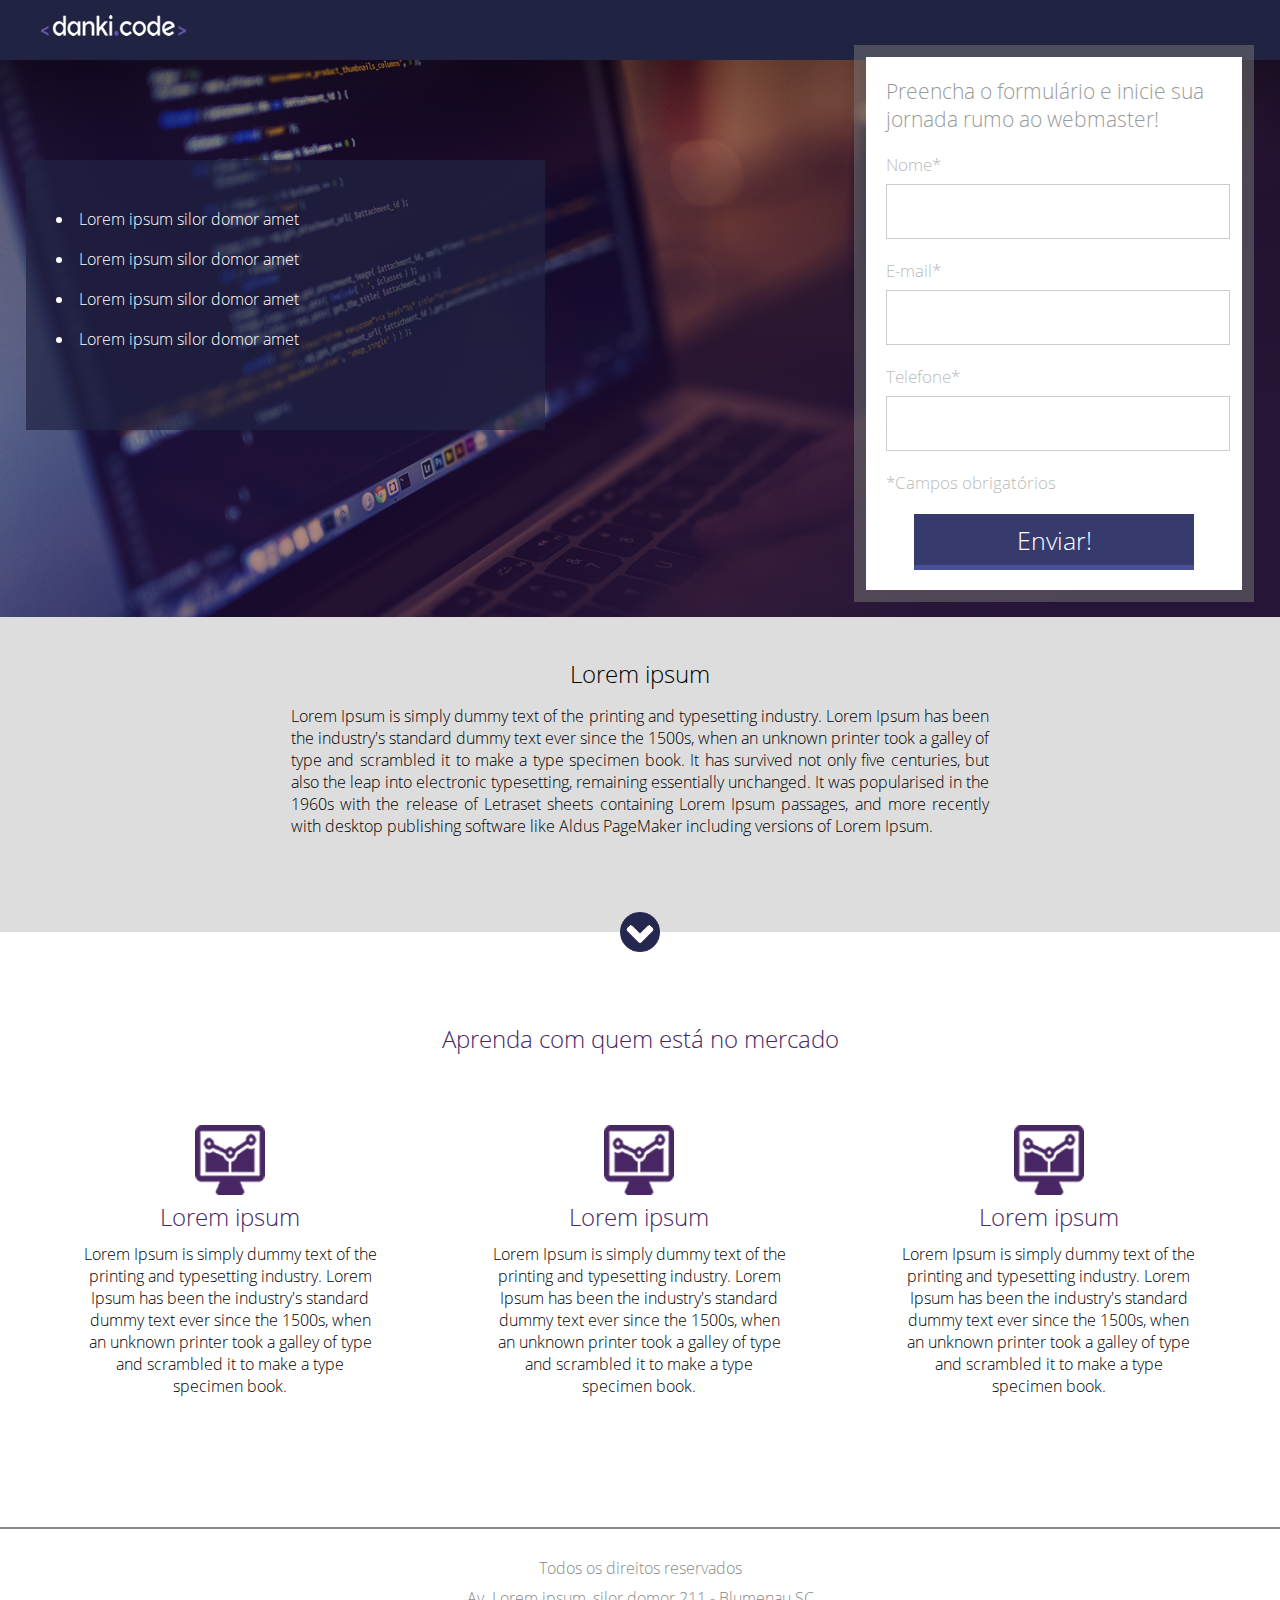
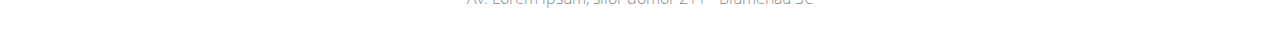
<file: Projeto_01/index.html>
<!DOCTYPE html>
<html>

	<head>
		<title>Projeto 01</title>
		<link rel="stylesheet" type="text/css" href="css/style.css" />
		<meta charset="utf-8" />
		<meta name="Viewport" content="width=device-width, initial-scale=1.0, maximum-sacale=1.0" />
	</head>

	<body>
		<div class="header">
			<div class="center">
				<img src="images/logo.png" />
			</div><!--center-->
		</div><!--header-->

		<div class="container-banner">
			<div class="center">
			<div>
			<div class="container-list">
				<ul>
					<li>Lorem ipsum silor domor amet</li>
					<li>Lorem ipsum silor domor amet</li>
					<li>Lorem ipsum silor domor amet</li>
					<li>Lorem ipsum silor domor amet</li>
				</ul>
			</div><!--container-list-->
			</div>
				<div>
					<div class="form">
						<h2>Preencha o formulário e inicie sua jornada rumo ao webmaster!</h2>
						<form>
							<div class="input-container">
								<span>Nome*</span>
								<input type="text" name="nome" required>
							</div><!--input-container-->

							<div class="input-container">
								<span>E-mail*</span>
								<input type="text" name="email" required>
							</div><!--input-container-->

							<div class="input-container">
								<span>Telefone*</span>
								<input type="text" name="telefone" required>
							</div><!--input-container-->

							<p class="warning">*Campos obrigatórios</p>

							<div class="input-subit-container">
							<input type="submit" name="acao" value="Enviar!" />
							</div><!--input-subit-container-->

						</form>
					</div><!--form-->
					<div class="clear"></div>
				</div>
			</div><!--center-->
		</div><!--container-banner-->

		<div class="container-2">
			<div class="center">
				<h2>Lorem ipsum</h2>
				<p>Lorem Ipsum is simply dummy text of the printing and typesetting industry. Lorem Ipsum has been the industry's standard dummy text ever since the 1500s, when an unknown printer took a galley of type and scrambled it to make a type specimen book. It has survived not only five centuries, but also the leap into electronic typesetting, remaining essentially unchanged. It was popularised in the 1960s with the release of Letraset sheets containing Lorem Ipsum passages, and more recently with desktop publishing software like Aldus PageMaker including versions of Lorem Ipsum.</p>
			</div><!--center-->

			<div class="arrow">
				
			</div>

		</div><!--container-2-->

		<div class="section-1">
			<div class="center">
				<h2>Aprenda com quem está no mercado</h2>

				<div class="container-section">

					<div class="container-single">
						<div><img src="images/icon.png"></div>
						<div class="text-conatainer-single">
							<h2>Lorem ipsum</h2>
							<p>Lorem Ipsum is simply dummy text of the printing and typesetting industry. Lorem Ipsum has been the industry's standard dummy text ever since the 1500s, when an unknown printer took a galley of type and scrambled it to make a type specimen book.</p>
						</div>
					</div><!--container-single-->

					<div class="container-single">
						<div><img src="images/icon.png"></div>
						<div class="text-conatainer-single">
							<h2>Lorem ipsum</h2>
							<p>Lorem Ipsum is simply dummy text of the printing and typesetting industry. Lorem Ipsum has been the industry's standard dummy text ever since the 1500s, when an unknown printer took a galley of type and scrambled it to make a type specimen book.</p>
						</div>
					</div><!--container-single-->

					<div class="container-single">
						<div><img src="images/icon.png"></div>
						<div class="text-conatainer-single">
							<h2>Lorem ipsum</h2>
							<p>Lorem Ipsum is simply dummy text of the printing and typesetting industry. Lorem Ipsum has been the industry's standard dummy text ever since the 1500s, when an unknown printer took a galley of type and scrambled it to make a type specimen book.</p>
						</div>
					</div><!--container-single-->

				</div><!--container-section-->
						<div class="clear"></div><!--clear-->
			</div><!--center-->
		</div><!--section-1-->
		<div class="footer">
			<p>Todos os direitos reservados</p>
			<p>Av. Lorem ipsum, silor domor 211 - Blumenau SC</p>	
		</div><!--footer-->
		

	</body>

</html>
</file>
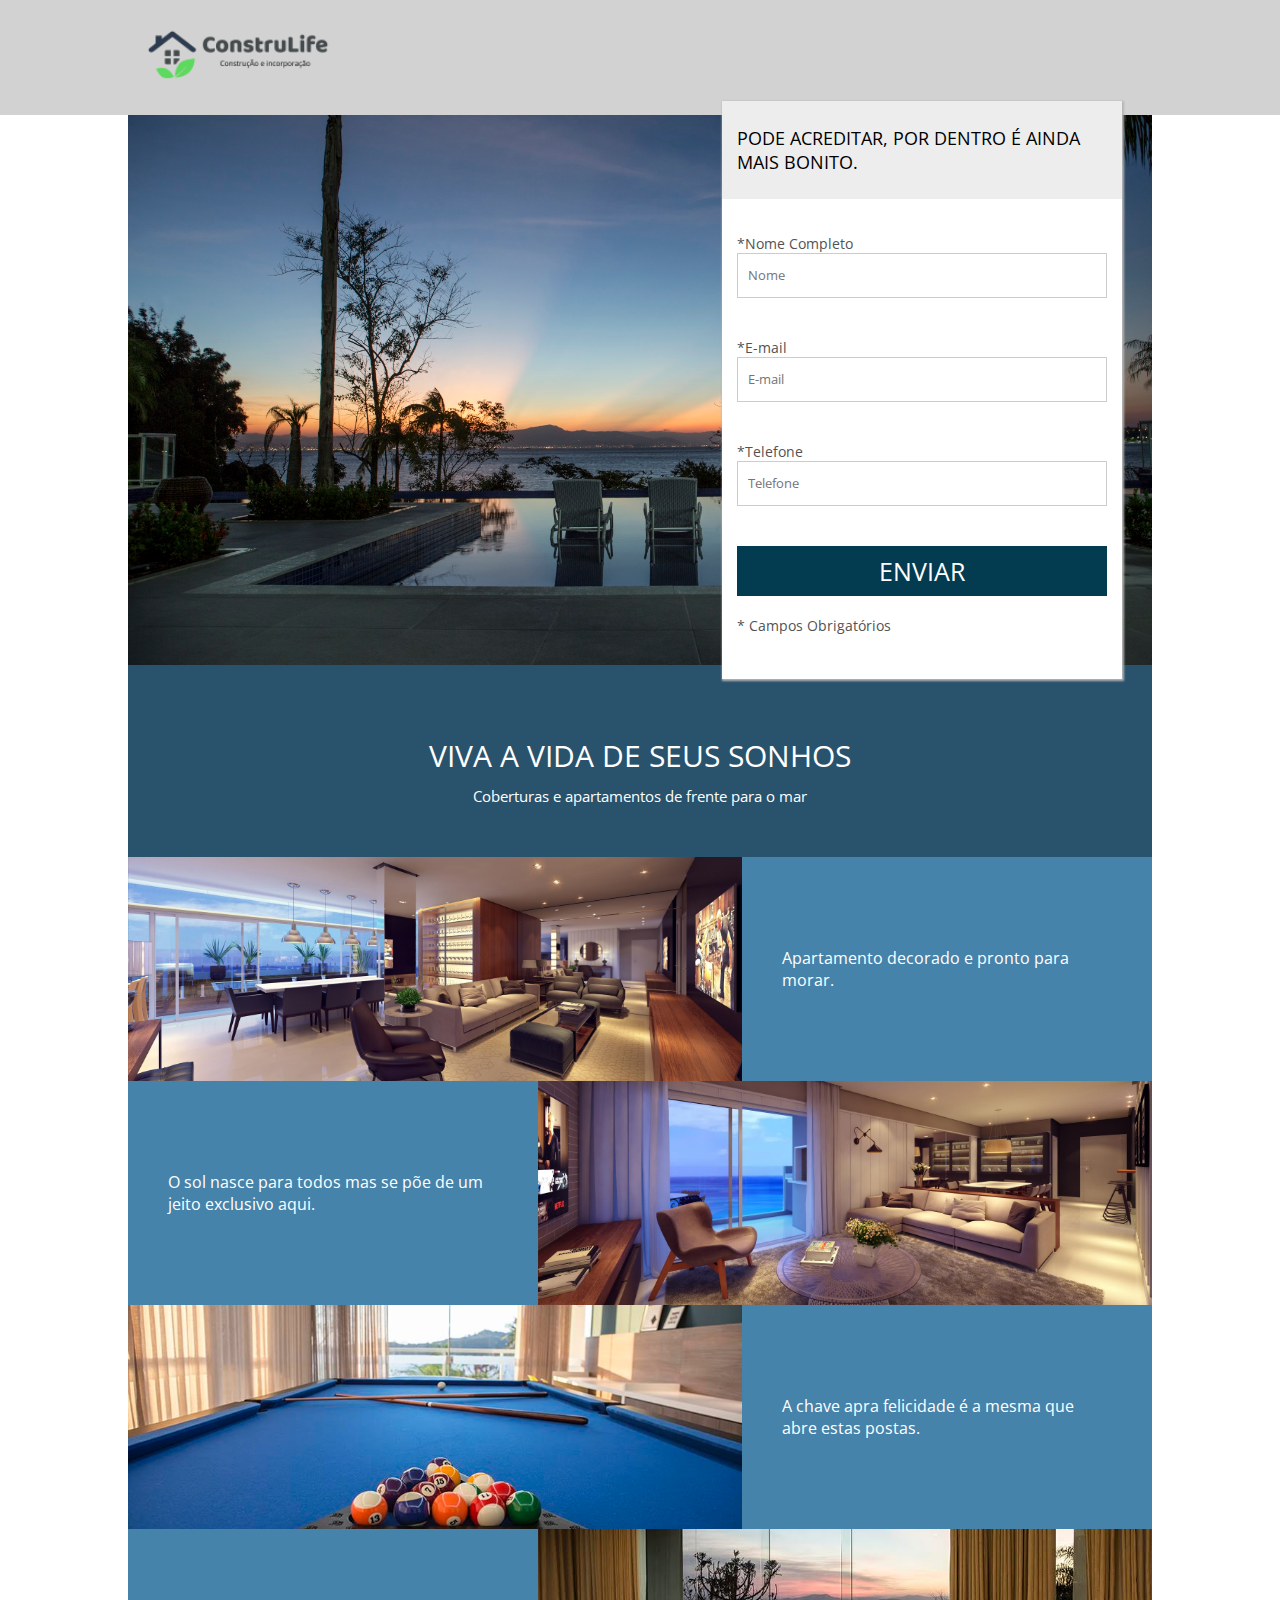
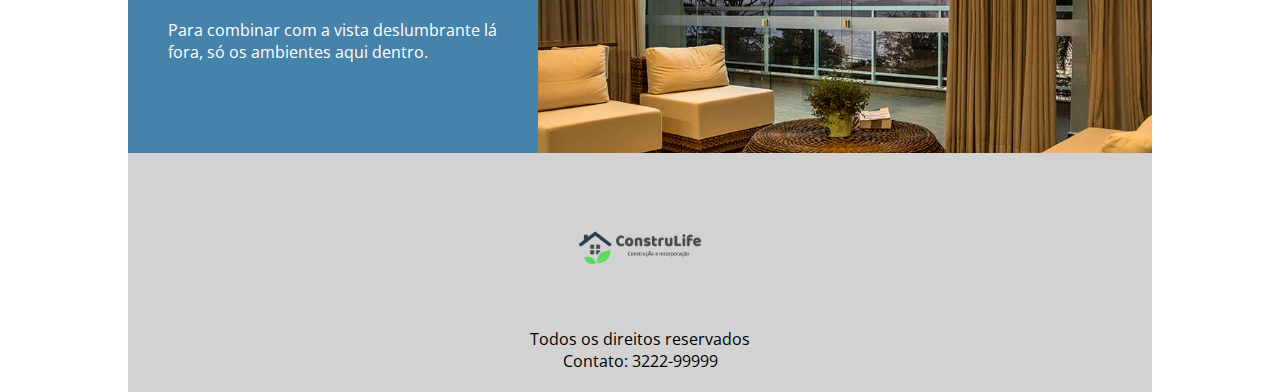
<file: Projeto_02/index.html>
<!DOCTYPE html>
<html>
<head>
	<title>Minha Landing Page</title>
	<link href="https://fonts.googleapis.com/css?family=Open+Sans" rel="stylesheet">
	<link href="css/style.css" rel="stylesheet" type="text/css" />
	<meta name="description" content="Conteúdo do meu site.">
	<meta name="keywords" content="palavras,separadas,por,virgula">
	<meta name="author" content="Guilherme" />
	<meta name="viewport" content="width=device-width,initial-scale=1.0,maximum-scale=1.0" />
	<meta charset="utf-8" />
</head>
<body>

<header>
	<div class="container">
		<div><div class="logo-1"></div><!--logo-1--></div>
		<div><div class="logo-2"></div><!--logo-2--></div>
		<div class="clear"></div><!--clear-->
	</div><!--container-->
</header>

<section class="cover-form">
	<div class="container bg">
		<div class="form-container">
			<h2>PODE ACREDITAR, POR DENTRO É AINDA MAIS BONITO.</h2>
			<form>
				<div class="form-wraper">
					<p>*Nome Completo</p>
					<input type="text" name="nome" required placeholder="Nome">
				</div><!--form-wraper-->

				<div class="form-wraper">
					<p>*E-mail</p>
					<input type="text" name="email" required placeholder="E-mail">
				</div><!--form-wraper-->

				<div class="form-wraper">
					<p>*Telefone</p>
					<input type="text" name="telefone" required placeholder="Telefone">
				</div><!--form-wraper-->

				<div class="form-wraper">
					<input type="submit" name="acao" value="Enviar">
				</div><!--form-wraper-->
				<div class="form-wraper">
					<p>* Campos Obrigatórios</p>
				</div><!--form-wraper-->
			</form>
		</div><!--form-container-->
	</div><!--container-->
</section><!--cover-form-->

<section class="chamada">
	<div class="container">
	<div><h2>Viva a vida de seus sonhos</h2></div>
	<div><p>Coberturas e apartamentos de frente para o mar</p></div>
	</div><!--container-->
</section><!--chamada-->

<section class="mosaico">

	<div class="container">

		<div class="flex-mosaico">
		<div style="background-image:url('imagens/mosaico1.jpg');" class="item-1-mosaico"></div><!--item1-mosaico-->

		<div class="item-2-mosaico">
			<p>Apartamento decorado e pronto para morar.</p>
		</div><!--item2-mosaico-->

		</div><!--flex-mosaico-->

		<div class="flex-mosaico">
		<div style="background-image:url('imagens/mosaico2.jpg');order:2;" class="item-1-mosaico"></div><!--item1-mosaico-->

		<div class="item-2-mosaico" style="order:1;">
			<p>O sol nasce para todos mas se põe de um jeito exclusivo aqui.</p>
		</div><!--item2-mosaico-->

		</div><!--flex-mosaico-->

				<div class="flex-mosaico">
		<div style="background-image:url('imagens/mosaico3.jpg');" class="item-1-mosaico"></div><!--item1-mosaico-->

		<div class="item-2-mosaico">
			<p>A chave apra felicidade é a mesma que abre estas postas.</p>
		</div><!--item2-mosaico-->

		</div><!--flex-mosaico-->

		<div class="flex-mosaico">
		<div style="background-image:url('imagens/mosaico4.jpg');order:2;" class="item-1-mosaico"></div><!--item1-mosaico-->

		<div class="item-2-mosaico" style="order:1;">
			<p>Para combinar com a vista deslumbrante lá fora, só os ambientes aqui dentro. </p>
		</div><!--item2-mosaico-->

		</div><!--flex-mosaico-->

	</div><!--container-->

</section><!--mosaico-->


<footer>
	<div class="container">
		<img src="imagens/logo1.png" />
		<p>Todos os direitos reservados</p>
		<p>Contato: 3222-99999</p>
	</div><!--container-->
</footer>


</body>
</html>
</file>
<file: Projeto_01/css/style.css>
* {
	margin: 0;
	padding: 0;
	box-sizing: border-box;
	font-family: "Open Sans";
}

html,body {
	height: 100%;
}

@font-face {
	src:url('../fonts/OpenSans-Light.ttf');
	font-family: "Open Sans";
}

.clear{
	clear: both;
}

.center {
	max-width: 1280px;
	width: 100%;
	margin: 0 auto;
}

.header {
	width: 100%;
	padding:0 2%;
	height: 60px;
	background-color: #212343;
}

.header img {
	margin: 15px;
}
.container-banner {
	width: 100%;
	padding:0 2%;
	height: 557px;
	background-image: url('../images/header_bg.png');
	background-size: cover;
	background-position: center;
}

.container-banner > .center {
	height: 100%;
}

.form {
	padding: 20px;
	width: 400px;
	height: calc(100% + 30px);
	float: right;
	position: relative;
	top: -15px;
	border-width: 12px;
	border-color: rgba(120, 120, 120, 0.5);
	border-style: solid;
	background-color: white;
	background-clip: padding-box;
	/*background-origin: tem mesmo conceito porem serve para imagens */

}

.form h2 {
	font-weight: normal;
	color: #999999;
	font-size: 21px;
}

.input-container {
	margin-top: 20px;
}

.input-container span {
	display: inline-block;
	width: 100%;
	color: #BBBBBB;
	font-size: 17px;
}

.form p {
	display: inline-block;
	width: 100%;
	color: #BBBBBB;
	font-size: 17px;
	margin: 20px 0;
}

.input-container input[type=text] {
	margin-top: 8px;
	width: 344px;
	height: 55px;
	padding: 8px 10px 8px 10px;
	border: 1px solid #ccc;
}

.input-container input[type=text]:focus{
	outline: 0;

}



.form .input-subit-container {
	text-align: center;	
}

.form input[type=submit] {
	border: 0;
	color: white;
	font-size: 25px;
	width: 280px;
	height: 56px;
	display: inline-block;
	background-color: #363A6D;
	border-top: 0;
	border-right: 0;
	border-left: 0;
	cursor: pointer;
	border-bottom: 5px solid #4A5097;
}

.form input[type=submit]:hover {
	background-color: #323665;
}

.container-list{
	padding: 30px;
	margin-top: 100px;
	float: left;
	width: 519px;
	height: 270px;
	background-color: rgba(33, 35, 67, 0.7);
}

.container-list ul{
	list-style-position: inside;
}

.container-list ul li{
	margin-top: 18px;
	color: white;

}

.container-2{
	padding: 40px 2%;
	background-color: #DDD;
	text-align: center;
}

.container-2 h2{
	font-weight: normal;
}

.container-2 p{
	width: 100%;
	max-width: 768px;
	width: 698px;
	margin: 15px 0;
	display: inline-block;
	text-align: justify;
}

.arrow{
	position: relative;
	top: 60px;
	left: 50%;
	margin-left: -20px;
	width: 40px;
	height: 40px;
	background-image: url(../images/arrow.png);
	background-size: 100% 100%;
}

.section-1{
	padding: 90px 2%;
}

.section-1 h2{
	text-align: center;
	color: #462663;
	font-weight: normal;
}

.container-section{
	margin-top: 40px;
	text-align: center;
}

.container-single{
	float: left;
	width: 33.3%;
	padding: 30px;
}

.container-single:last-child{
	margin-right: 0;
}

.container-single p{
	padding: 10px 25px;
}

.container-single img{
	width: 70px;
}

.footer{
	border-top: 2px solid #888888;
	padding: 20px 0;
	text-align: center;
	color: #888;
}

.footer p{
	margin-top: 8px;
}

@media screen and (max-width: 1024px){
	.header {
		height: auto;
		width: 100%;
		padding:15px 0;
		text-align: center;
	}

	.header img{
		margin: 0;
	}

	.container-list{
		padding: 30px 0;
		width: 40%;
		float: left;
		display: inline-block;
		max-width: 500px;
		height: auto;
	}

	.container-banner {
		width: 100%;
		padding:40px 2%;
		height: auto;
		text-align: center;
	}

	.form {
		max-width: 400px;
		padding: 10px;
		width: 60%;
		height: 100%;
		float: right;
		top: 0;
	}

	.input-container input[type=text] {
		width: 100%;
		height: 55px;	
	}

	.form input[type=submit] {
		color: white;
		font-size: 25px;
		max-width: 280px;
		height: 56px;
		width: 100%;
	}
}

@media screen and (max-width: 768px){
	.container-list{
		margin-top: 0;
		float: none;
		display: inline-block;
		width: 100%;
	}

	.form{
		float: none;
		display: inline-block;
		width: 100%;
		margin-top: 30px;
	}

	.container-single{
		float: none;
		display: inline-block;
		width: 100%;
		max-width: 600px
		padding: 30px 0;
	}

	.container-2{
		padding-right: 4%;
		padding-left: 4%;
	}

	.container-2 p{
		width: 100%;
		max-width: 768px;		
		margin: 15px 0;
		display: inline-block;	
	}
}
</file>
<file: Projeto_02/css/style.css>
*{
	margin: 0;
	padding: 0;
	box-sizing: border-box;
	font-family:'Open Sans', sans-serif;
}


html,body{
	height: 100%;
}


/**Divs gerais!*/
.container{
	width: 100%;
	max-width: 1024px;
	margin:0 auto;
}

.clear{
	clear: both;
}
/******/

header{
	background-color: rgba(180, 180, 180, 0.6);
	padding: 10px 2% 30px 2%;
}

.logo-1{
	margin-top: 15px;
	float: left;
	width: 220px;
	height: 60px;
	background-image: url('../imagens/logo1.png');
	background-size: 100% auto;
	background-position: center;
	background-repeat: no-repeat;	
}


section.cover-form{
	width: 100%;
}

.bg{
	position: relative;
	height: 550px;
	background-position: center;
	background-size: cover;
	background-image: url('../imagens/bg-form.jpg');
}

.form-container{
	position: absolute;
	right: 30px;
	top: -2.5%;
	width: 400px;
	height: 105%;
	box-shadow: 1px 1px 2px 1px rgb(180, 180, 180);
	background-color: white;
}

.form-container h2{
	font-weight: normal;
	padding: 25px 15px;
	color: black;
	font-size: 18px;
	background-color: rgba(210, 210, 210, 0.4);
}

.form-container form{
	margin-top:20px;
	padding:15px;
}

.form-container form p{
	font-size: 14px;
	color: #525252;
}

.form-wraper:not(:first-child){
	margin-top:40px;
}

.form-wraper:last-child{
	margin-top:20px;
}

.form-container form input[type=text]{
	width: 100%;
	border:1px solid #ccc;
	height: 45px;
	line-height: 45px;
	padding-left: 10px;
}

.form-container form input[type=submit]{
	background-color: #033C50;
	text-transform: uppercase;
	color: white;
	width: 100%;
	font-size: 25px;
	height: 50px;
	cursor: pointer;
	border:0;
}

section.chamada{
	z-index: 1;
	width: 100%;
	text-align: center;
}


section.chamada div.container{
	background-color: #29526d;
	padding:70px 0 50px 0;
}


section.chamada h2{
	width: 98%;
	max-width: 700px;
	display: inline-block;
	color: white;
	font-size: 30px;
	text-transform: uppercase;
	font-weight: normal;
}

section.chamada p{
	width: 98%;
	max-width: 700px;
	display: inline-block;
	color: white;
	margin-top: 10px;
	font-size: 15px;
	font-weight: normal;
}

.flex-mosaico{
	display: flex;
}

.item-1-mosaico{
	background-position: center;
	background-size: cover;
	width: 60%;
}

.item-2-mosaico{
	background-color: #4683AB;
	padding:90px 40px;
	width: 40%;
}

.item-2-mosaico p{
	color: white;
}

footer .container{
	padding: 20px 0;
	text-align: center;
	background-color: rgba(180, 180, 180, 0.6);
}

footer img{
	width: 150px;	
}


@media screen and (max-width: 1024px){

	.bg{
		height: auto;
		padding: 80px 0;
		text-align: center;
	}

	.form-container{
		text-align: left;
		height: auto;
		width: 96%;
		max-width: 400px;
		position: static;
		display: inline-block;
	}
}

@media screen and (max-width: 768px){

	.flex-mosaico{
		display: block;
	}

	.item-1-mosaico{
		padding-top:80%;
		width: 100%;
	}

	.item-2-mosaico{
		text-align: justify;
		width: 100%;
	}
}

@media screen and (max-width: 510px){

	header{
		text-align: center;
	}

	[class^="logo"]{
		margin-top:20px;
		display: inline-block;
		float: none;
	}

}
</file>
